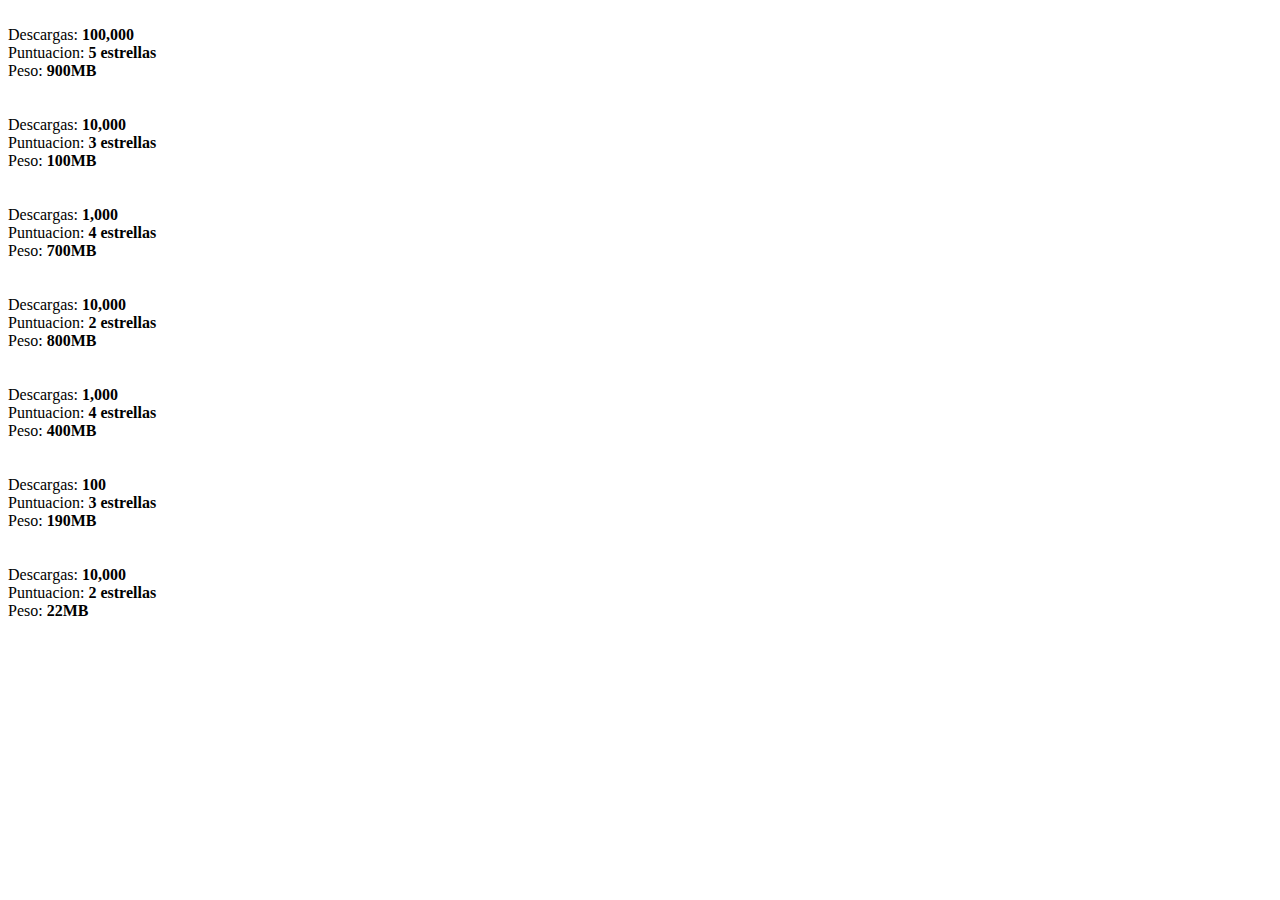
<file: Cap-3/index.html>
<!DOCTYPE html>
<html lang="es">
<head>
    <meta charset="UTF-8">
    <meta name="viewport" content="width=device-width, initial-scale=1.0">
    <script src="ejercicio-03.js"></script>
    <title>Capitulo 3 JS</title>
</head>
<body>
    
</body>
</html>
</file>
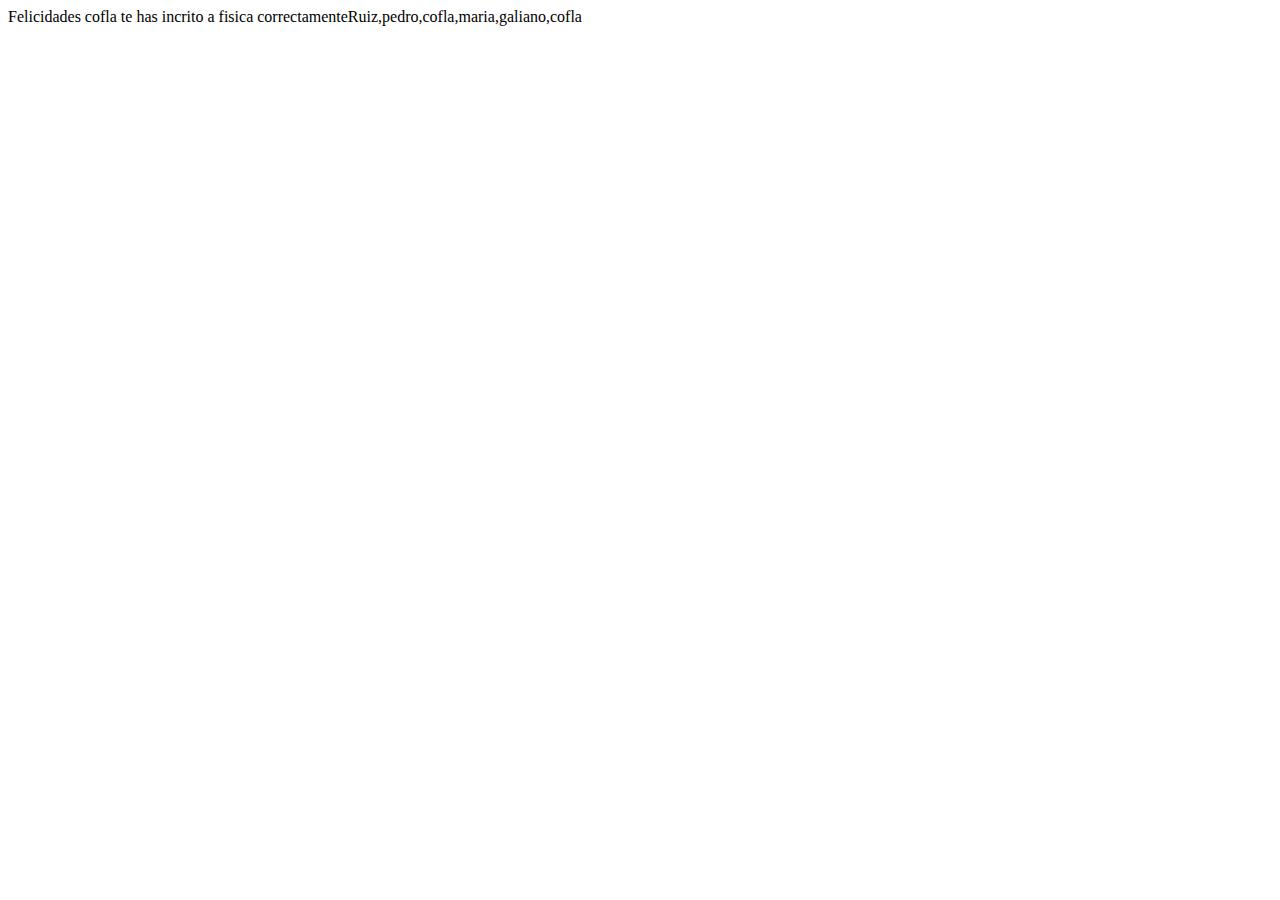
<file: Cap-4/index.html>
<!DOCTYPE html>
<html lang="es">
<head>
    <meta charset="UTF-8">
    <meta name="viewport" content="width=device-width, initial-scale=1.0">
    <script src="03-ejercicio.js"></script>
    <title>Capitulo 4 metodos en JS</title>
</head>
<body>
    
</body>
</html>
</file>
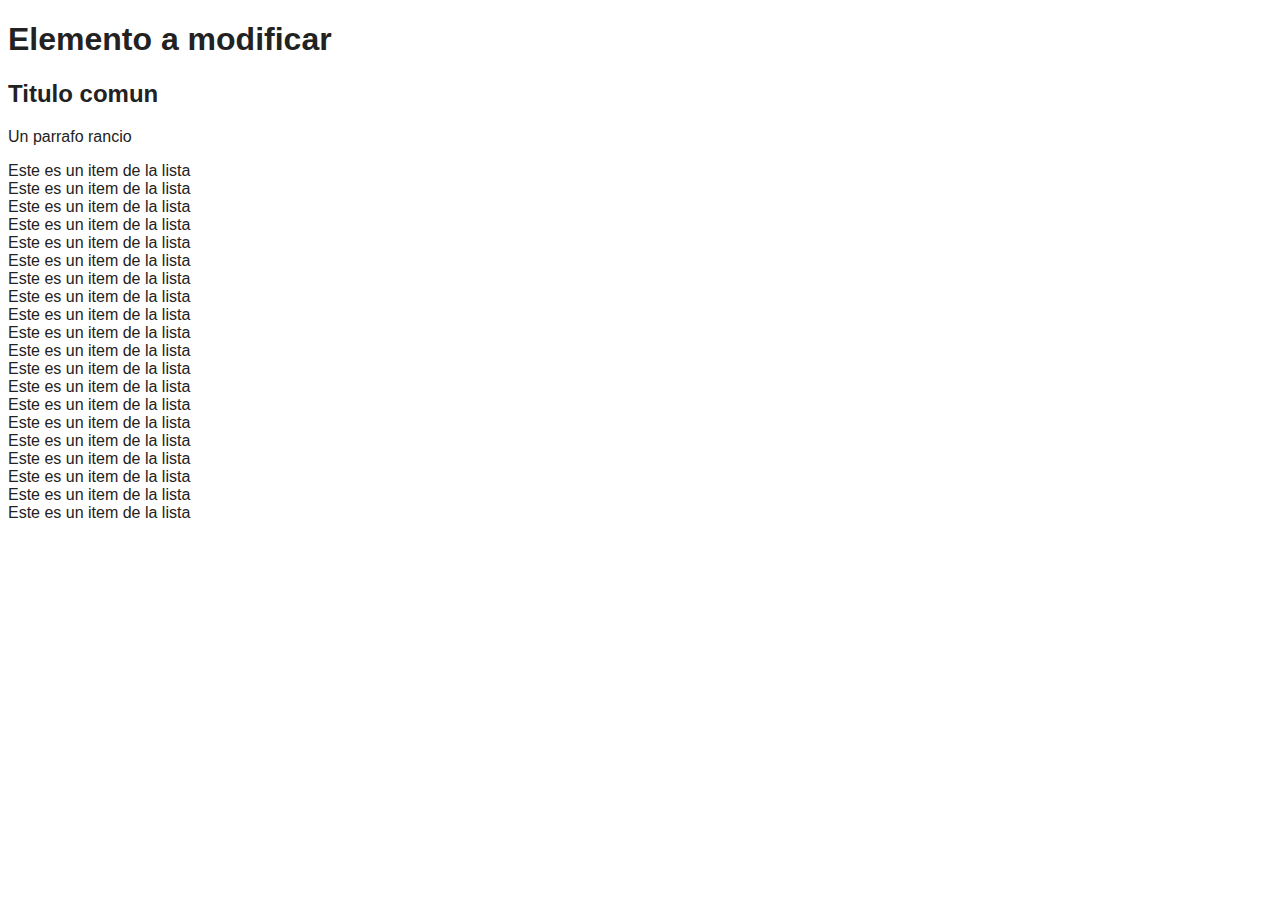
<file: Cap-6/index.html>
<!DOCTYPE html>
<html lang="es">
<head>
    <meta charset="UTF-8">
    <meta name="viewport" content="width=device-width, initial-scale=1.0">
    <link rel="stylesheet" href="estilos.css">
    <title>Capitulo 6 manejo del DOM</title>
</head>
<body>

<!--<label for="">Ingrese su email</label>
    <input type="email" name="email" id="email">  -->
   
    <!--<h1 class="titulo">Este es un titulo</h1>  -->
    
    <!--<input type="text" class="input-normal"><br><br>  -->

    
    <div class="contenedor">
        <h1 class="titulo">Elemento a modificar</h1>
        <h2>Titulo comun</h2>
        <p>Un parrafo rancio</p>
    </div>



    <script src="createFragment.js"></script>
</body>
</html>
</file>
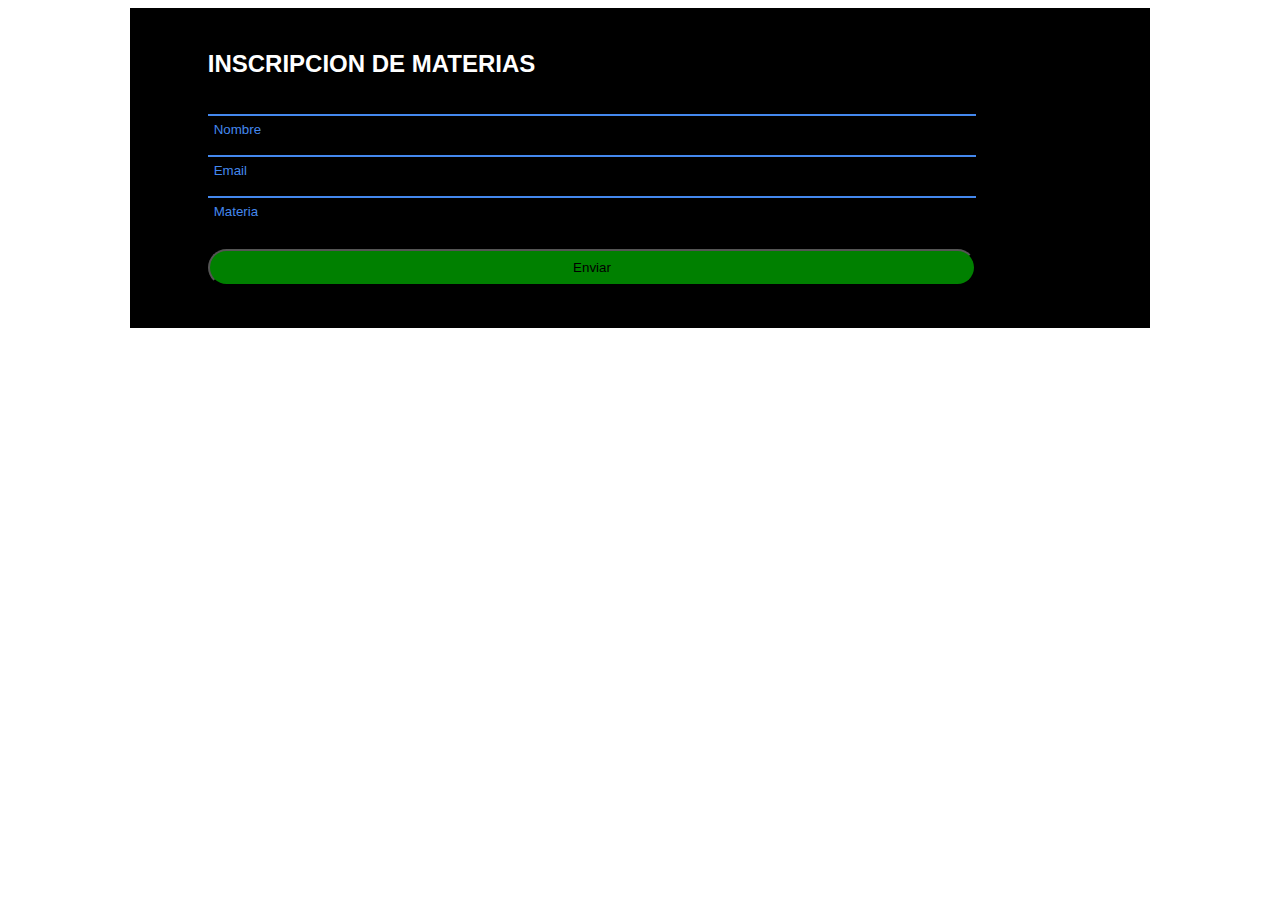
<file: Cap-9/problema1/index.html>
<!DOCTYPE html>
<html lang="es">
<head>
    <meta charset="UTF-8">
    <meta name="viewport" content="width=device-width, initial-scale=1.0">
    <link rel="stylesheet" href="style.css">
    <title>Formulario</title>
</head>
<body>

        <form action="" method="" autocomplete="off">
            <h2>INSCRIPCION DE MATERIAS</h2>
            <input type="text" name="nombre" placeholder="Nombre" id="nombre">

            <input type="email" name="email" placeholder="Email" id="email">

            <input type="text" name="materia" placeholder="Materia" id="materia">

            <button type="submit" id="boton">Enviar</button>

            <div class="resultado">

            </div>
            
        </form>

       <script src="programa.js"></script>
</body>
</html>
</file>
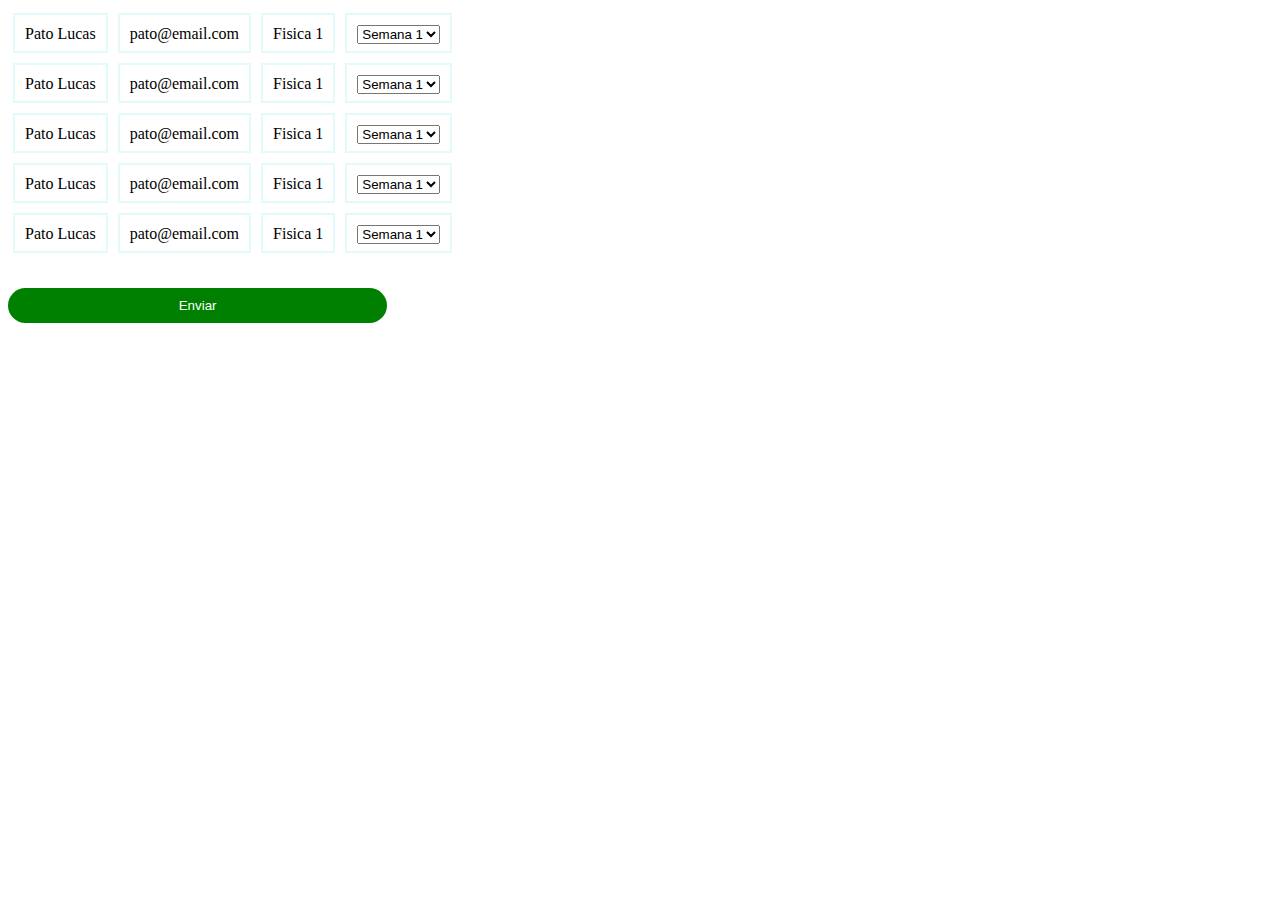
<file: Cap-9/problema2/index.html>
<!DOCTYPE html>
<html lang="es">
<head>
    <meta charset="UTF-8">
    <meta name="viewport" content="width=device-width, initial-scale=1.0">
    <link rel="stylesheet" href="style.css">
    <title>Problema 2</title>
</head>
<body>
    <div class="grid">

        
    </div>
    <button type="submit" class="boton" id="boton">Enviar</button>


    <script src="programa.js"></script>
</body>
</html>
</file>
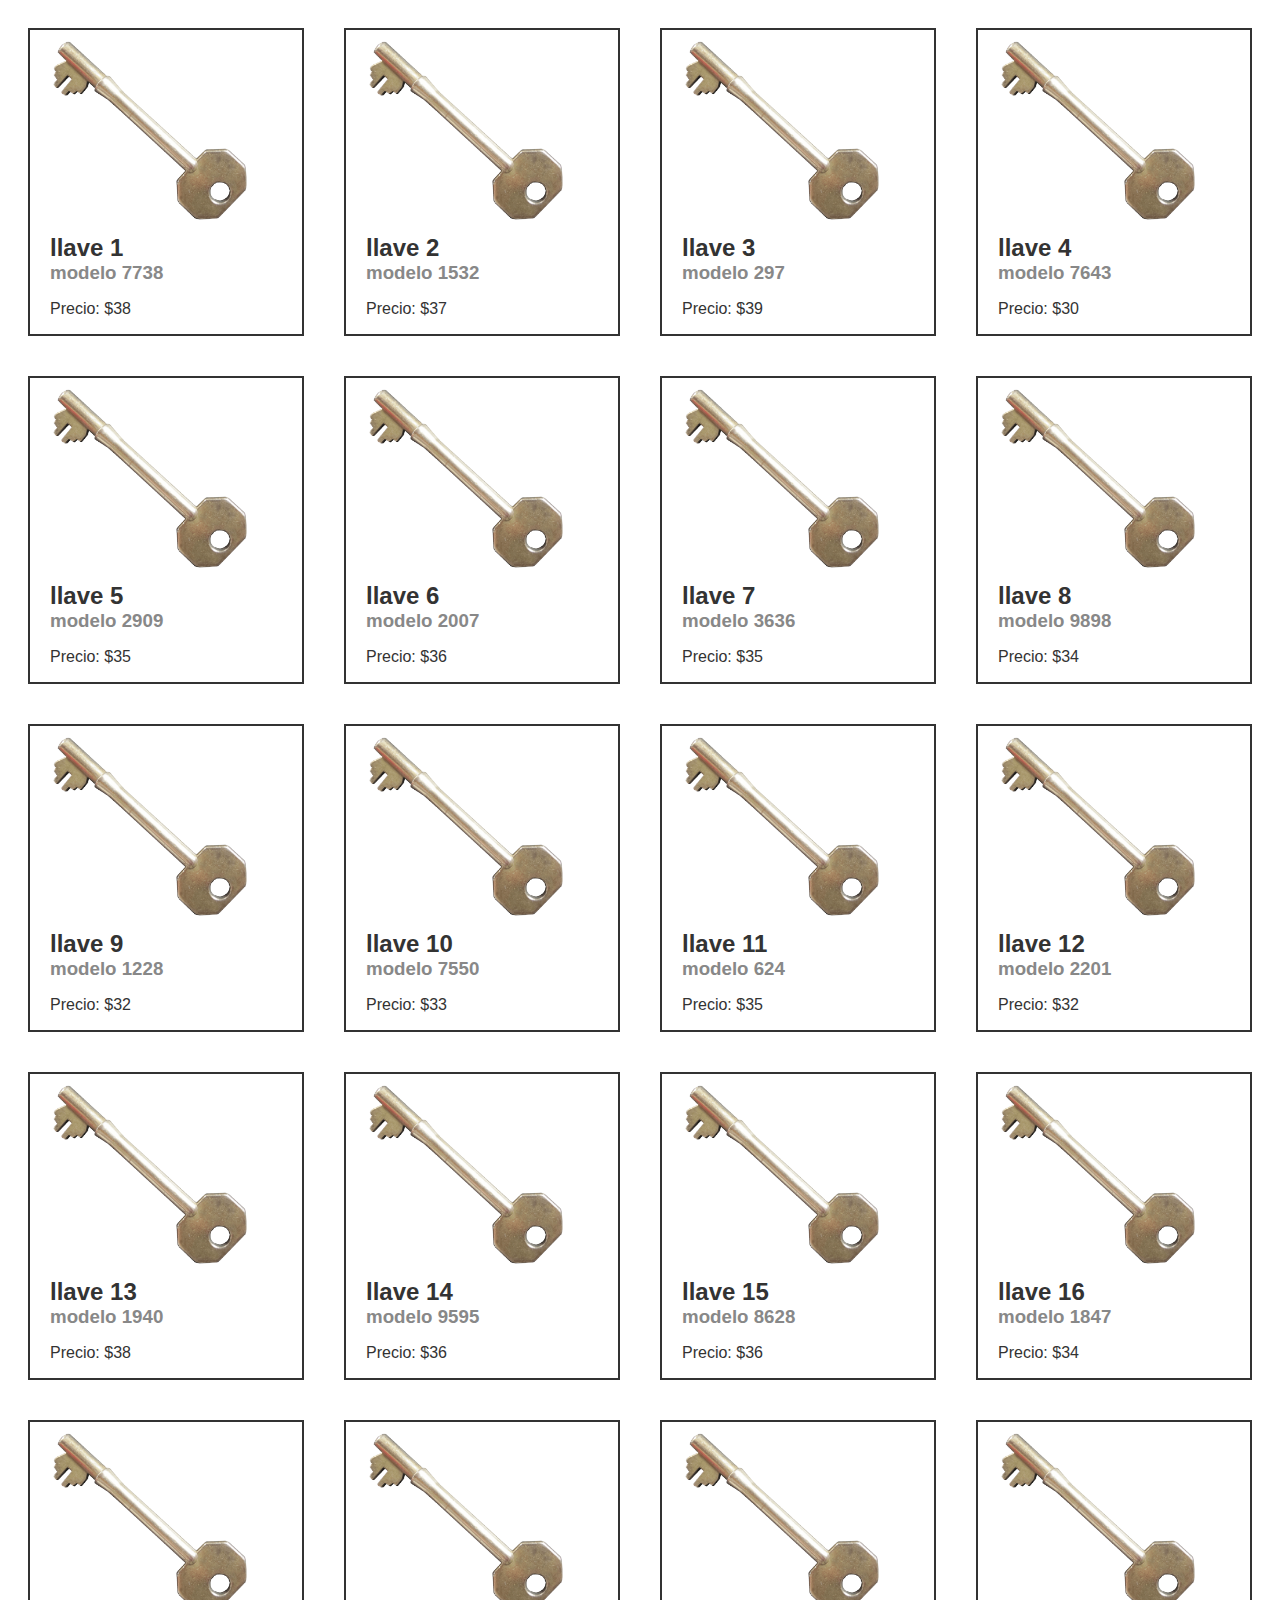
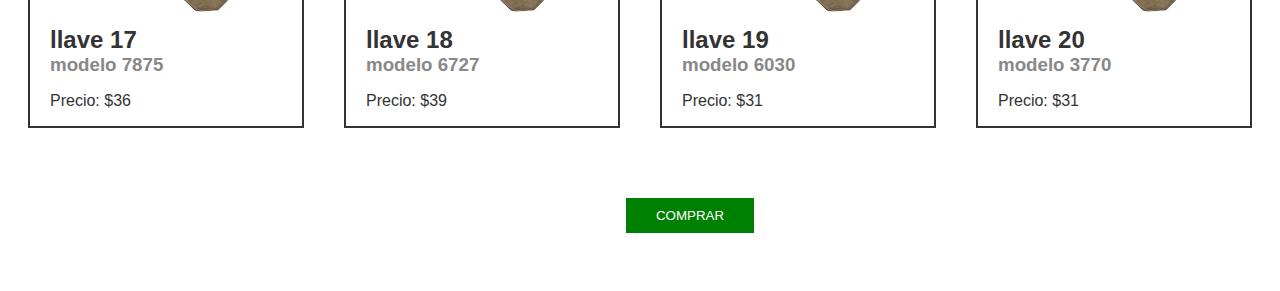
<file: Cap-6/01-ejercicio.html>
<!DOCTYPE html>
<html lang="en">
<head>
    <meta charset="UTF-8">
    <meta name="viewport" content="width=device-width, initial-scale=1.0">
    <title>Ejercicio</title>
    <link rel="stylesheet" href="ejercicio.css">
</head>
<body>
    <div class="flex-container">

    </div>

    <form action="">
        <input type="hidden" name="data" id="" class="key-data">
        <input type="submit" name="" value="COMPRAR" class="send">
    </form>

    <script src="01-ejercicio.js"></script>
</body>
</html>
</file>
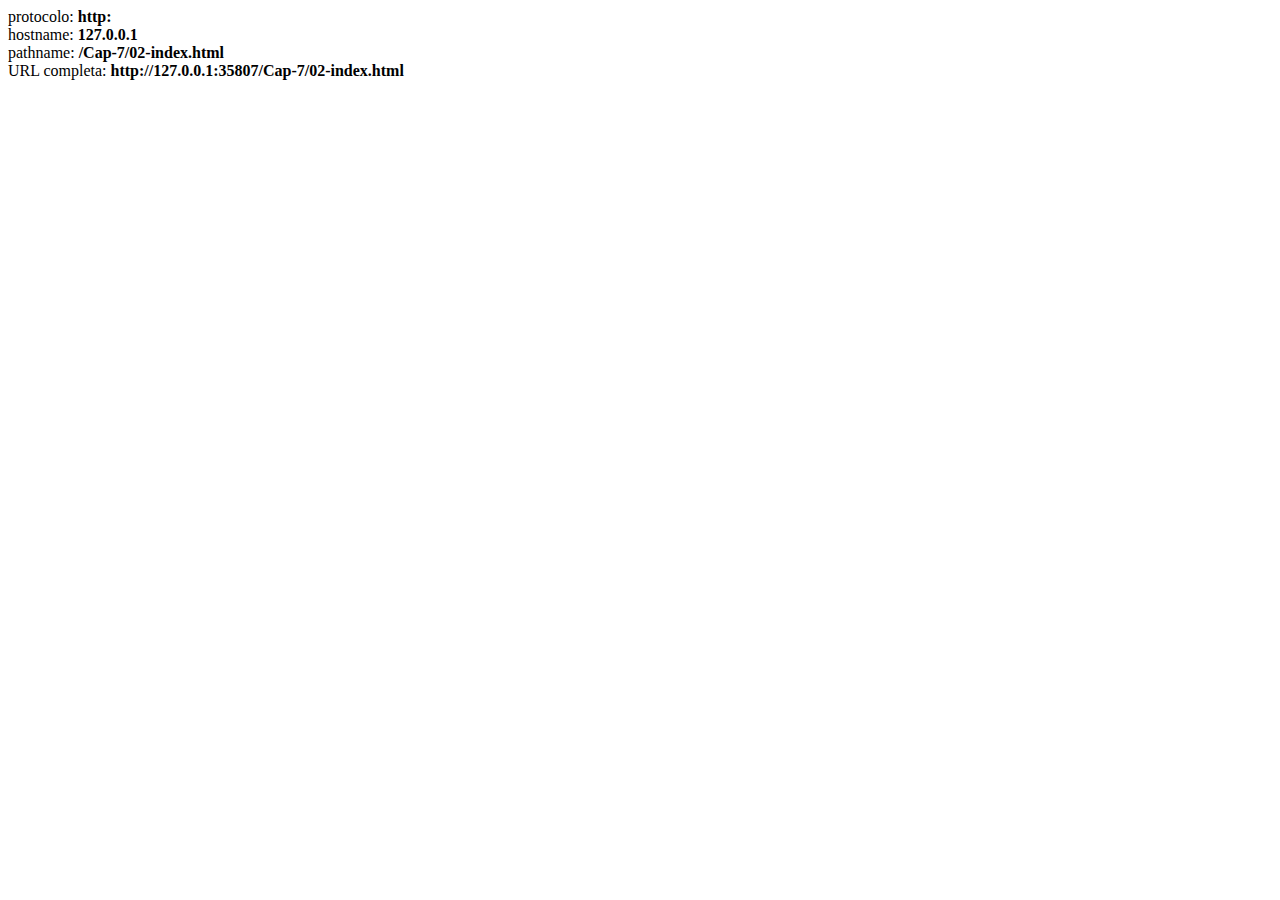
<file: Cap-7/02-index.html>
<!DOCTYPE html>
<html lang="es">
<head>
    <meta charset="UTF-8">
    <meta name="viewport" content="width=device-width, initial-scale=1.0">
    <title>Ejercicio 2</title>
</head>
<body>
    

    <script src="02-ejercicio.js"></script>
</body>
</html>
</file>
<file: Cap-6/estilos.css>
body {
    color: #222;
    font-family: Arial, Helvetica, sans-serif;
}
</file>
<file: Cap-9/problema1/style.css>
body {
    color: #333;
    font-family: Arial, Helvetica, sans-serif;
}

input {
    display: block;
    width: 80%;
    padding: 6px;
    margin: 12px 5%;
    box-sizing: border-box;
    border: none;
    border-top: 2px solid #48e;
    background: transparent;
    outline: none !important;
    color: #fff;
}

/* input::placeholder {
    color: #48e;
    transition: color 0.3s;
} */

input::placeholder {
    color: #48e;
    transition: color 0.3s;
}

input:hover {
    background: #26a;
}
input:hover::placeholder {
    color: #fff;
}

button {
    background: green;
    width: 80%;
    margin-top: 20px;
    margin: 12px 5%;
    padding: 9px;
    border-radius: 25px;
    outline: none;
    text-decoration: none;
}

form {
    width: 76%;
    margin: auto;
    background: #000;
    padding: 30px;
}

h2 {
    color: #fff;
    margin: 12px 5%;
    margin-bottom: 36px;
}
</file>
<file: Cap-9/problema2/style.css>
.grid {
    display: grid;
    grid-template-rows: 50px;
    grid-template-columns: repeat(4, minmax(min-content, max-content));
    grid-auto-rows: 50px;
}

.grid .item {
    padding: 10px;
    border: 2px solid #2dd2;
    margin: 5px;
}

.boton {
    padding: 10px;
    background: green;
    color: #fff;
    border: none;
    text-decoration: none;
    margin-top: 30px;
    outline: none;
    border-radius: 30px;
    width: 30%;
}
</file>
<file: Cap-6/ejercicio.css>
.flex-container {
    display: flex;
    flex-wrap: wrap;
    justify-content: center;
    color: #333;
    font-family: Arial, Helvetica, sans-serif;
}

.flex-item {
    flex-grow: 1;
    margin: 20px;
    max-width: 300px;
    border: 2px solid #333;
    padding: 0 20px;

}

.flex-item:hover {
    border-color: aquamarine;
    box-shadow: 0px 0px 13px #32a754;
}

.flex-item:focus {
    border-color: blue;
    box-shadow: 0px 0px 13px red;
}

h2,h3 {
    margin: 0;
}

h3 {
    color: #888;
}

p b {
    color: #71a154;
}

img {
    width: 200px;
}

form {
    width: 100%;
    text-align: center;
    padding: 50px;
}

input[type="submit"] {
    background: green;
    color: #fff;
    border: none;
    padding: 10px 30px;
}
</file>
